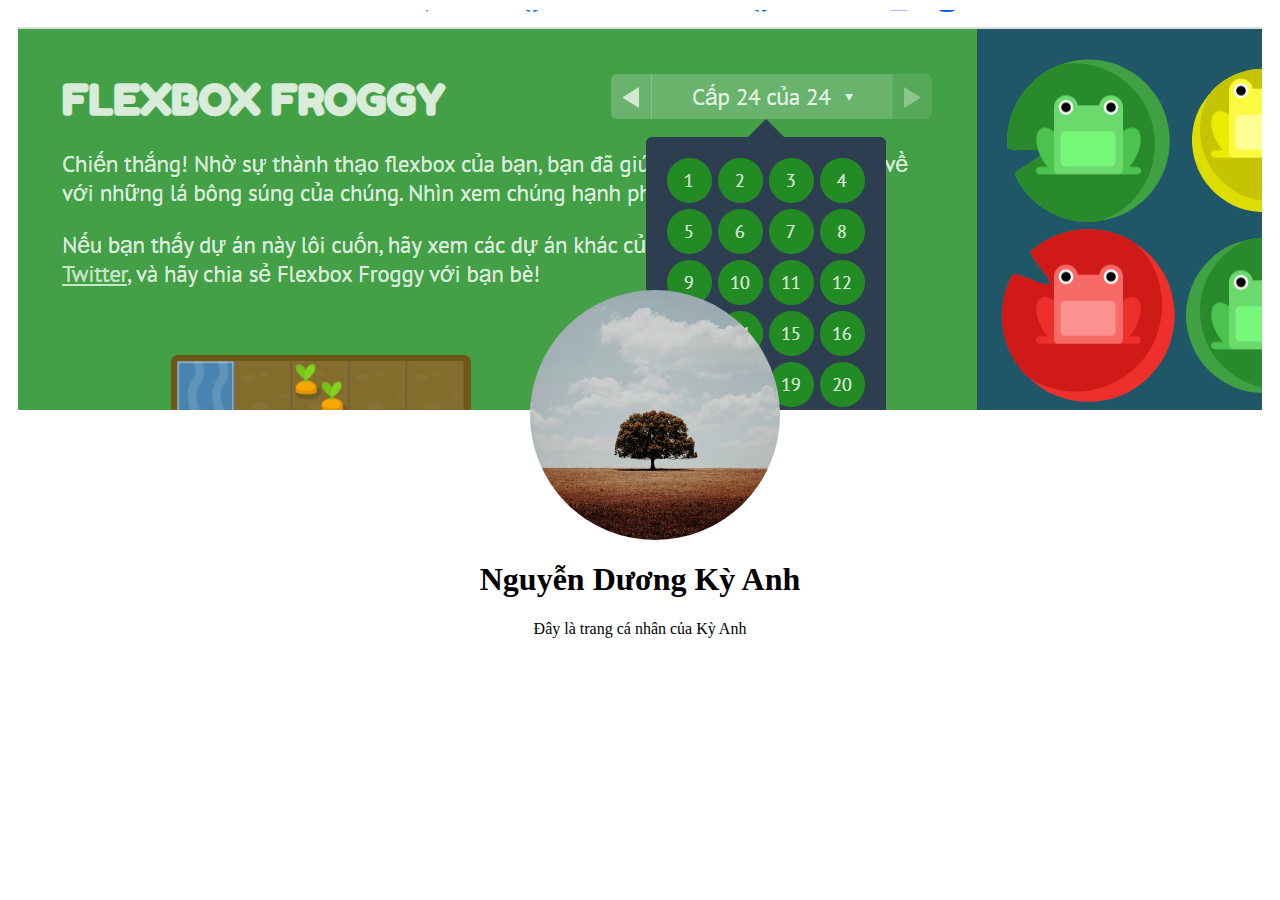
<file: index.html>
<!DOCTYPE html>
<html lang="en">
<head>
    <meta charset="UTF-8">
    <meta http-equiv="X-UA-Compatible" content="IE=edge">
    <meta name="viewport" content="width=device-width, initial-scale=1.0">
    <title>Document</title>
    <link rel="stylesheet" href="./style.css">
</head>
<body>
    <div class="main">
        <div class="anhbia"></div>
        <div class="avtmain">
            <div class="avt">
                <img class="avt" src="./avt.jpg" title="ảnh đại diện">
            </div>
        </div>
        <div>
            <center><h1>Nguyễn Dương Kỳ Anh</h1>
                    <p>Đây là trang cá nhân của Kỳ Anh</p>
            </center>
        </div>
    </div>
</body>
</html>
</file>
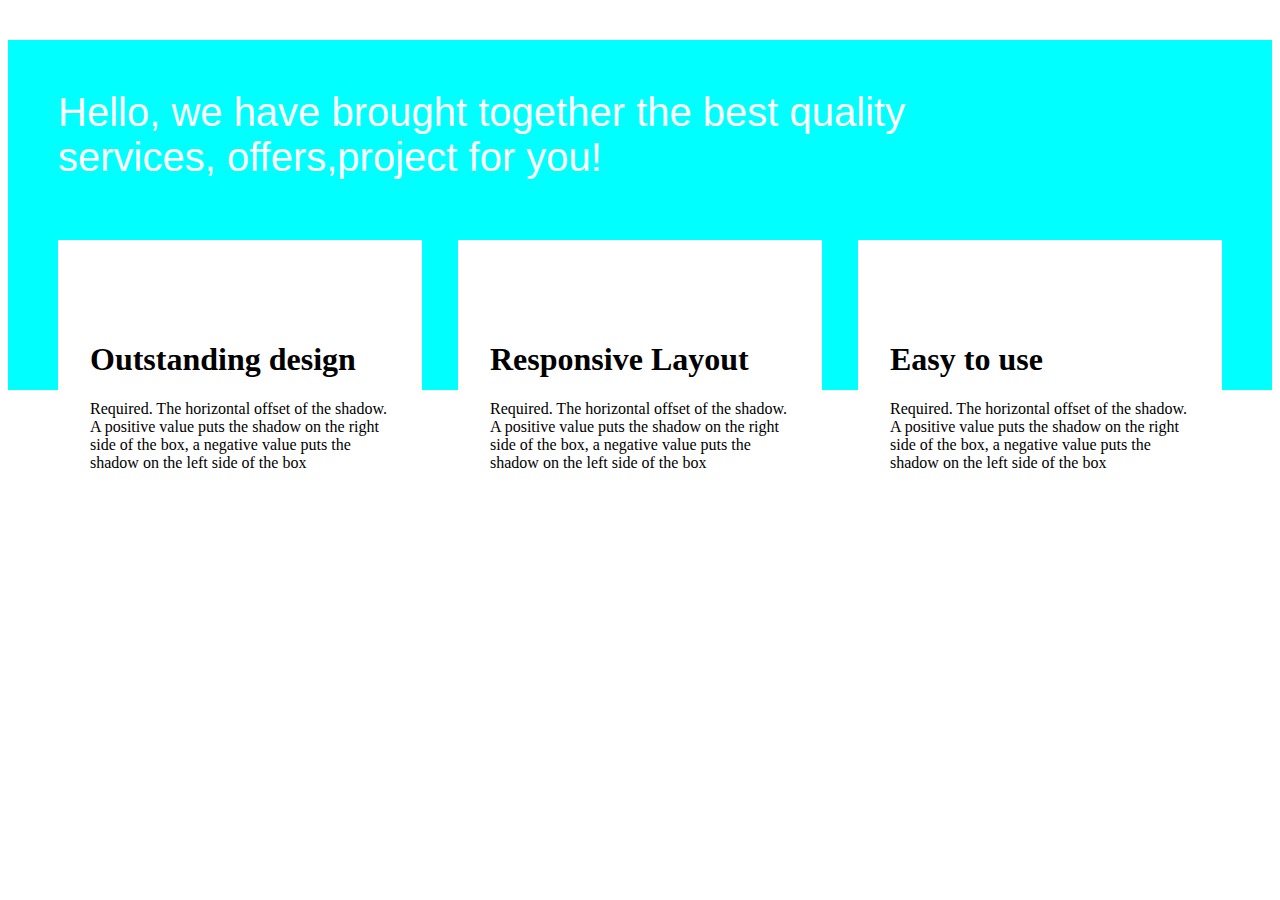
<file: index1.html>
<!DOCTYPE html>
<html lang="en">
<head>
    <meta charset="UTF-8">
    <meta http-equiv="X-UA-Compatible" content="IE=edge">
    <meta name="viewport" content="width=device-width, initial-scale=1.0">
    <title>Document</title>
    <link rel="stylesheet" href="https://pro.fontawesome.com/releases/v5.10.0/css/all.css" integrity="sha384-AYmEC3Yw5cVb3ZcuHtOA93w35dYTsvhLPVnYs9eStHfGJvOvKxVfELGroGkvsg+p" crossorigin="anonymous" />
    <link rel="stylesheet" href="./style1.css">
</head>
<body>
    <div class="hello">
        <p>Hello, we have brought together the best quality<br>
            services, offers,project for you!</p>
    </div>
    <div class="main">
        <div class="box">
            <div class="icon"><i class="fas fa-desktop"></i></div>
            <h1 class="title">Outstanding design</h1>
            <p class="content">Required. The horizontal offset of the shadow. A positive value puts the shadow on the right side of the box, a negative value puts the shadow on the left side of the box</p>
        </div>
        <div class="box">
            <div class="icon"><i class="fal fa-mobile-android-alt"></i></div>
            <h1 class="title">Responsive Layout</h1>
            <p class="content">Required. The horizontal offset of the shadow. A positive value puts the shadow on the right side of the box, a negative value puts the shadow on the left side of the box</p>
        </div>
        <div class="box">
            <div class="icon"><i class="fas fa-tools"></i></div>
            <h1 class="title">Easy to use</h1>
            <p class="content">Required. The horizontal offset of the shadow. A positive value puts the shadow on the right side of the box, a negative value puts the shadow on the left side of the box</p>
        </div>
    </div>
</body>
</html>
</file>
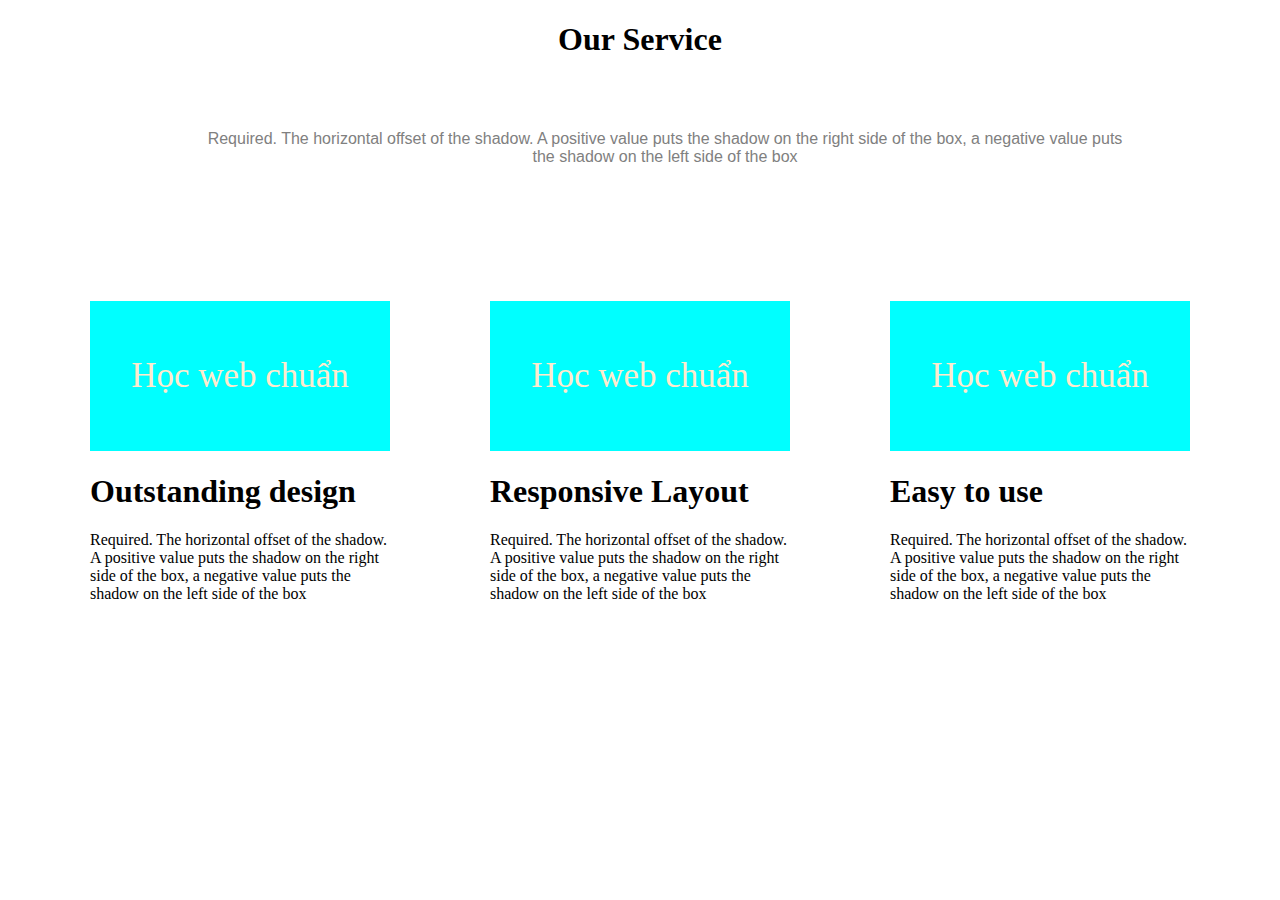
<file: index2.html>
<!DOCTYPE html>
<html lang="en">
<head>
    <meta charset="UTF-8">
    <meta http-equiv="X-UA-Compatible" content="IE=edge">
    <meta name="viewport" content="width=device-width, initial-scale=1.0">
    <title>Document</title>
    <link rel="stylesheet" href="https://pro.fontawesome.com/releases/v5.10.0/css/all.css" integrity="sha384-AYmEC3Yw5cVb3ZcuHtOA93w35dYTsvhLPVnYs9eStHfGJvOvKxVfELGroGkvsg+p" crossorigin="anonymous" />
    <link rel="stylesheet" href="./style2.css">
</head>
<body>
    <div class="hello">
        <center><h1>Our Service</h1>
        <p>Required. The horizontal offset of the shadow. A positive value puts the shadow on the right side of the box, a negative value puts<br> the shadow on the left side of the box</p>
        </center>
    </div>
    <div class="main">
        <div class="box">
            <div class="icon"><p>Học web chuẩn</p></div>
            <h1 class="title">Outstanding design</h1>
            <p class="content">Required. The horizontal offset of the shadow. A positive value puts the shadow on the right side of the box, a negative value puts the shadow on the left side of the box</p>
        </div>
        <div class="box">
            <div class="icon"><p>Học web chuẩn</p></div>
            <h1 class="title">Responsive Layout</h1>
            <p class="content">Required. The horizontal offset of the shadow. A positive value puts the shadow on the right side of the box, a negative value puts the shadow on the left side of the box</p>
        </div>
        <div class="box">
            <div class="icon"><p>Học web chuẩn</p></div>
            <h1 class="title">Easy to use</h1>
            <p class="content">Required. The horizontal offset of the shadow. A positive value puts the shadow on the right side of the box, a negative value puts the shadow on the left side of the box</p>
        </div>
    </div>
</body>
</html>
</file>
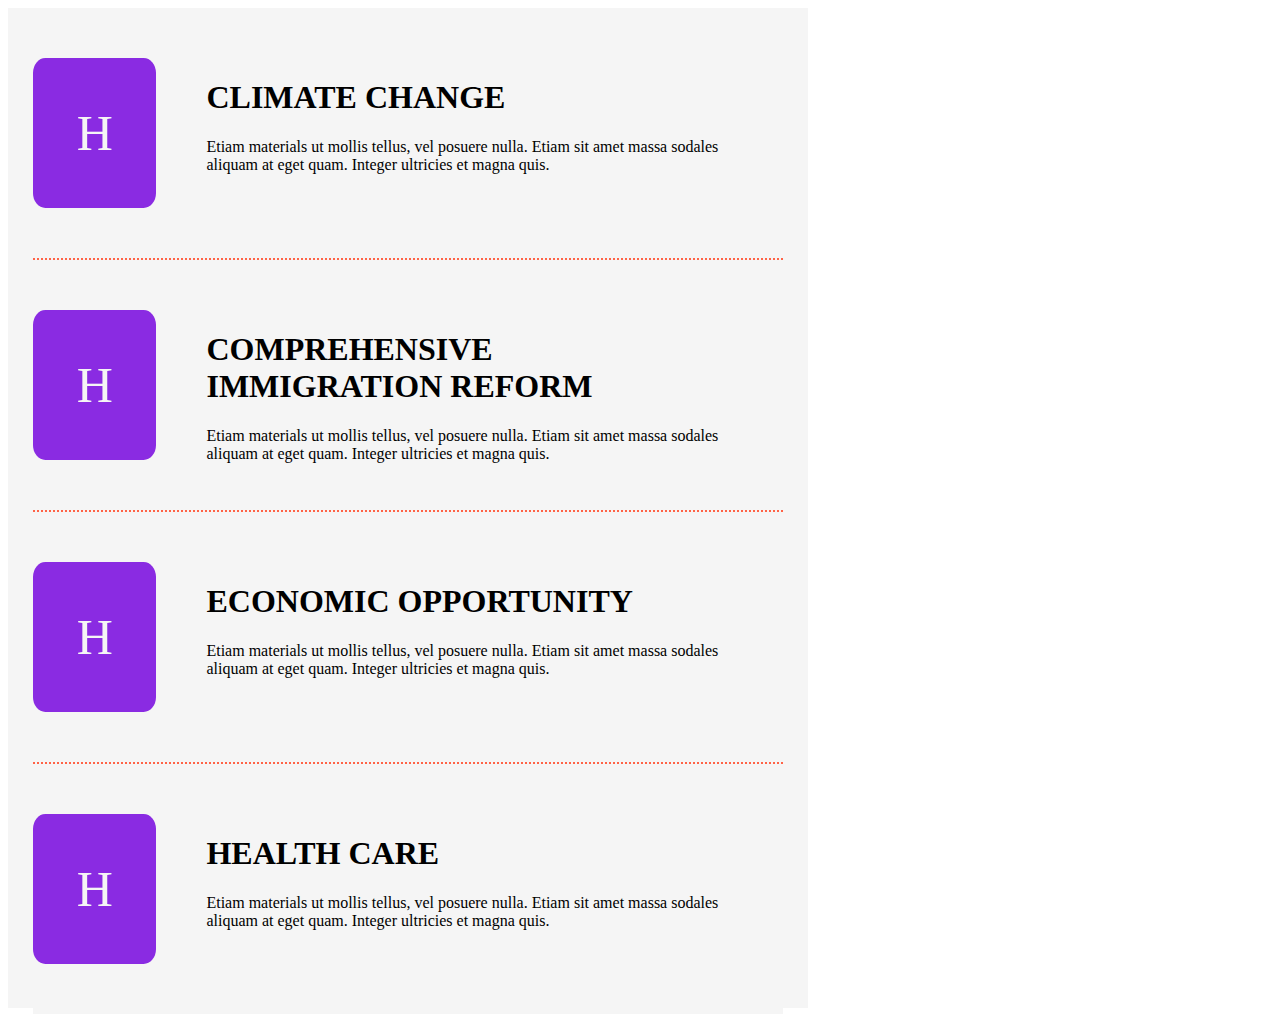
<file: index3.html>
<!DOCTYPE html>
<html lang="en">
<head>
    <meta charset="UTF-8">
    <meta http-equiv="X-UA-Compatible" content="IE=edge">
    <meta name="viewport" content="width=device-width, initial-scale=1.0">
    <title>Document</title>
    <link rel="stylesheet" href="style3.css">
</head>
<body>
    <div class="body">
        <div class="content" style="border-bottom: 2px dotted tomato;">
            <div class="left">
                <div class="h">
                    <p>H</p>
                </div>
            </div>
            <div class="right">
                <h1>CLIMATE CHANGE</h1>
                <p>Etiam materials ut mollis tellus, vel posuere nulla. Etiam sit amet massa sodales aliquam at eget quam. Integer ultricies et magna quis.</p>
            </div> 
        </div>
        
        <div class="content" style="border-bottom: 2px dotted tomato;">
            <div class="left">
                <div class="h">
                    <p>H</p>
                </div>
            </div>
            <div class="right">
                <H1>COMPREHENSIVE IMMIGRATION REFORM</H1>
                <p>Etiam materials ut mollis tellus, vel posuere nulla. Etiam sit amet massa sodales aliquam at eget quam. Integer ultricies et magna quis.</p>

            </div>
        </div>
        <div class="content" style="border-bottom: 2px dotted tomato;">
            <div class="left">
                <div class="h">
                    <p>H</p>
                </div>
            </div>
            <div class="right">
                <h1>ECONOMIC OPPORTUNITY</h1>
                <p>Etiam materials ut mollis tellus, vel posuere nulla. Etiam sit amet massa sodales aliquam at eget quam. Integer ultricies et magna quis.</p>

            </div>
        </div>
        <div class="content">
            <div class="left">
                <div class="h">
                    <p>H</p>
                </div>
            </div>
            <div class="right">
                <h1>HEALTH CARE</h1>
                <p>Etiam materials ut mollis tellus, vel posuere nulla. Etiam sit amet massa sodales aliquam at eget quam. Integer ultricies et magna quis.</p>
            </div>
        </div>
    </div>
</body>
</html>
</file>
<file: style.css>
.anhbia{
    background-image: url(./flexbox.PNG);
    background-repeat: repeat-x;
    height: 400px;
    width: 100%;
}
.main{
    align-items: center;
    margin: 10px;
}
.avtmain{
    margin-top: -150px;
}
.avt{
    border-radius: 50%;
    width: 250px;
    height: 250px;
    border: 20px;
    padding: 15px;
    margin: auto;
}
</file>
<file: style1.css>
.hello{
    background-color: aqua;
    width: 100%;
    height: 350px;
}
.hello p{
    font-family: Verdana, Geneva, Tahoma, sans-serif;
    padding-left: 50px;
    padding-top: 50px;
    padding-bottom: 50px;
    font-size: 40px;
    color: white;
}.main{
    display: flex;
    position: relative;
    height: 200px;
    justify-content: space-between;
    margin-top: -150px;
    margin-left: 50px;
    margin-right: 50px;
}
.box{
    width: 300px;
    height: 350px;
    background-color: white;
    padding: 80px 32px;
}
.box .icon{
    font-size: 50px;
    color: #c9dd56;
}
</file>
<file: style2.css>
.hello{
    width: 100%;
    height: 350px;
}
.hello p{
    font-family: Verdana, Geneva, Tahoma, sans-serif;
    padding-left: 50px;
    padding-top: 50px;
    padding-bottom: 50px;
    color: grey;
}.main{
    display: flex;
    position: relative;
    height: 200px;
    justify-content: space-between;
    margin-top: -150px;
    margin-left: 50px;
    margin-right: 50px;
}
.box{
    width: 300px;
    height: 350px;
    background-color: white;
    padding: 80px 32px;
}
.box .icon{
    height: 150px;
    background-color: aqua;
    display: flex;
    justify-content: center;
    align-items: center;
    font-size: 35px;
    color: blanchedalmond;
}
</file>
<file: style3.css>
/* body{
    background-color: whitesmoke;
    width: 800px;
} */
.body{
    width: 800px;
    height: 1000px;
    background-color: whitesmoke;
    
}
.content{
    width: 750px;
    height: 250px;
    display: flex;
    justify-self: start;
    background-color: whitesmoke;
    margin-left: 25px;
}
.left{
    width: 150px;
}
.right{
    width: 640px;
    padding: 50px;
    /* border-bottom: 2px solid tomato; */
}
/* .left{
    border-bottom: 2px solid tomato;
} */
.left p{
    color: whitesmoke;
}
.h{
    background-color: blueviolet;
    height: 150px;
    display: flex;
    align-items: center;
    justify-content: center;
    font-size: 50px;
    border-radius: 10%;
    margin-top: 50px;
}
hr{
    border-top: 2px dotted;
    color: tomato;
}
</file>
